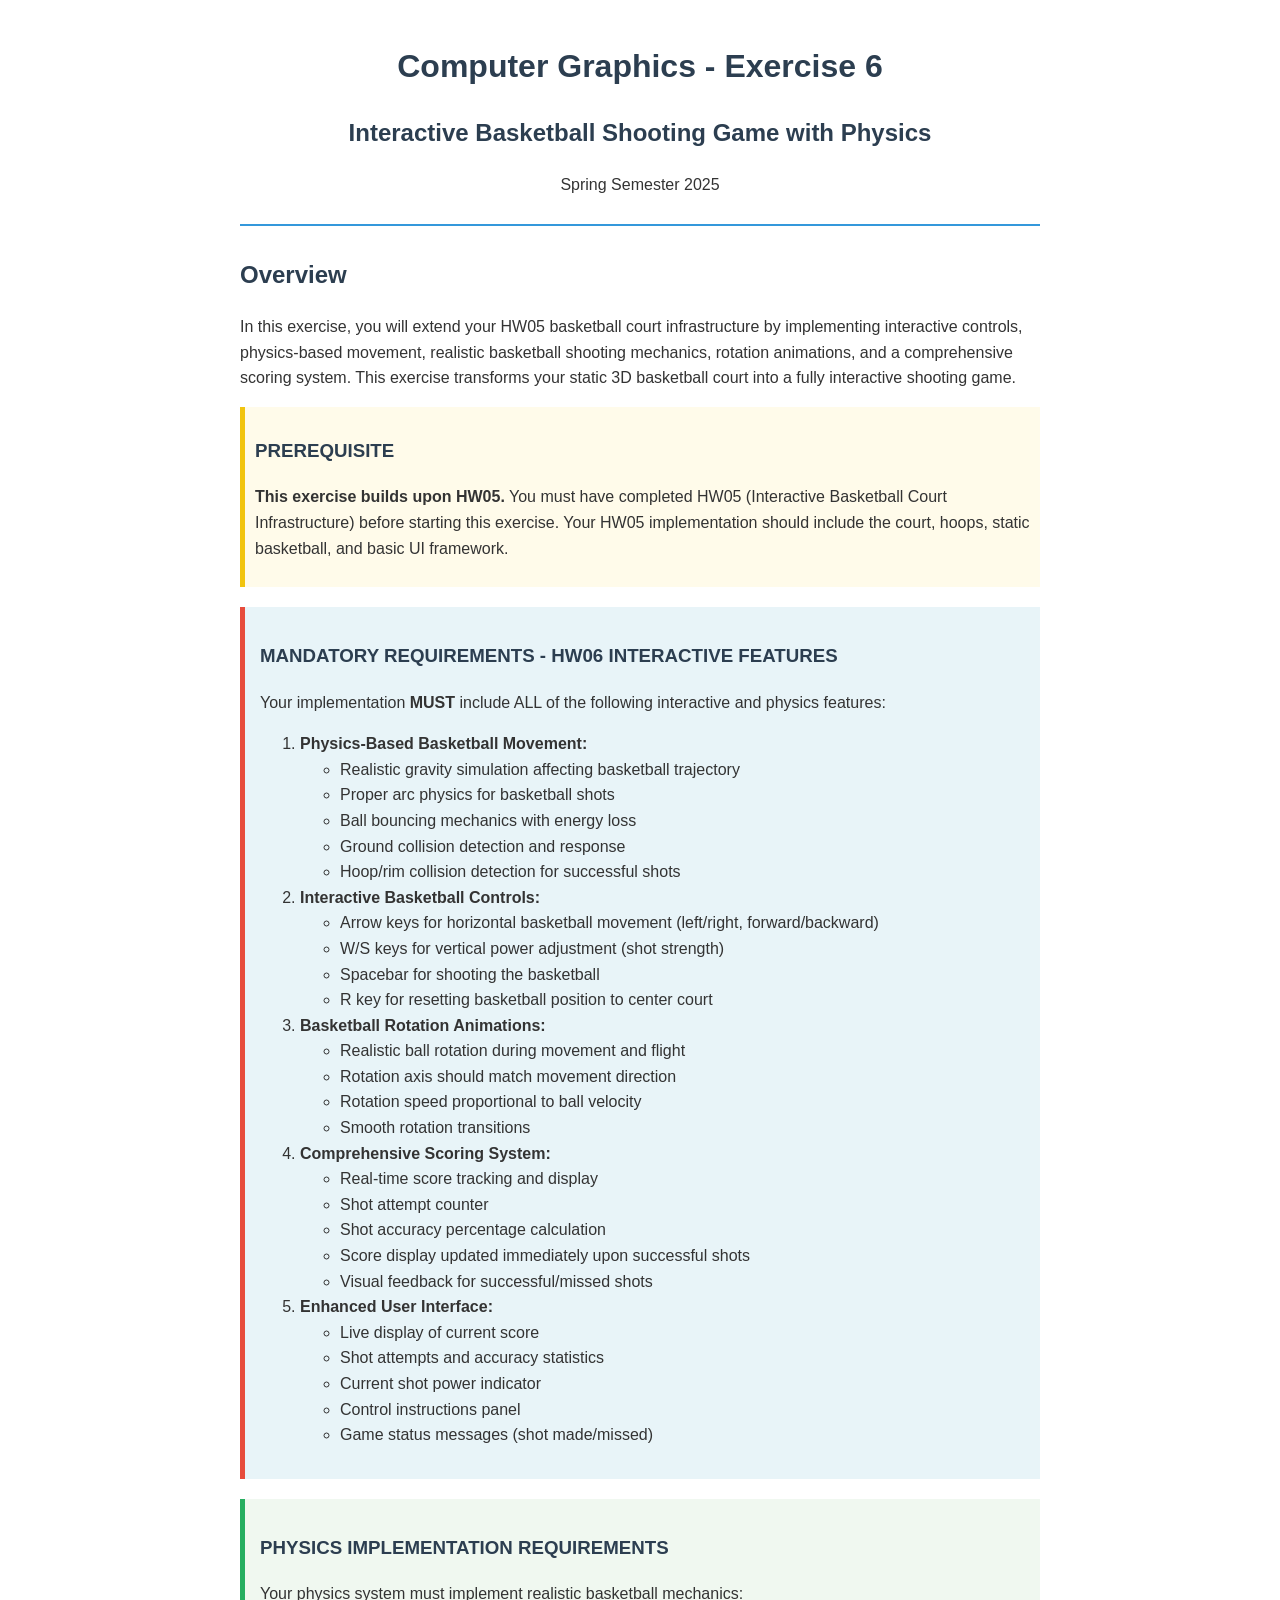
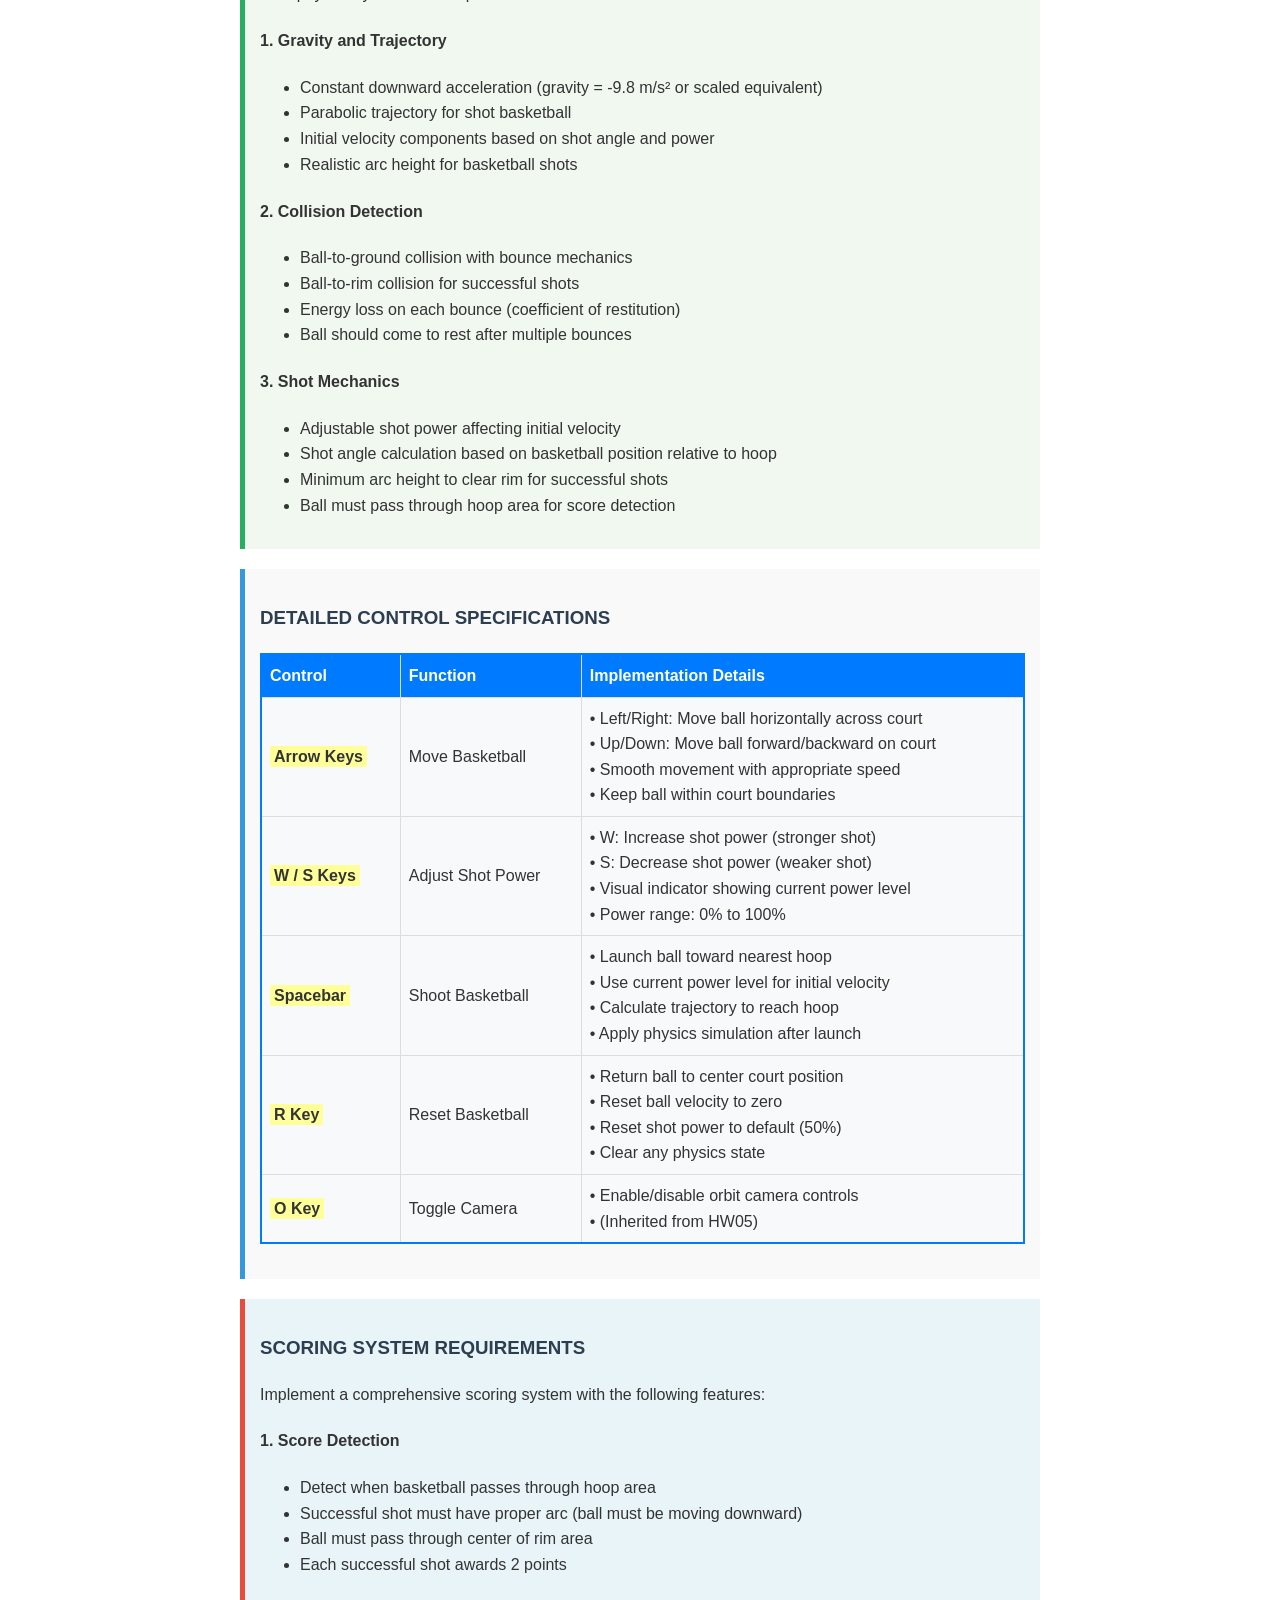
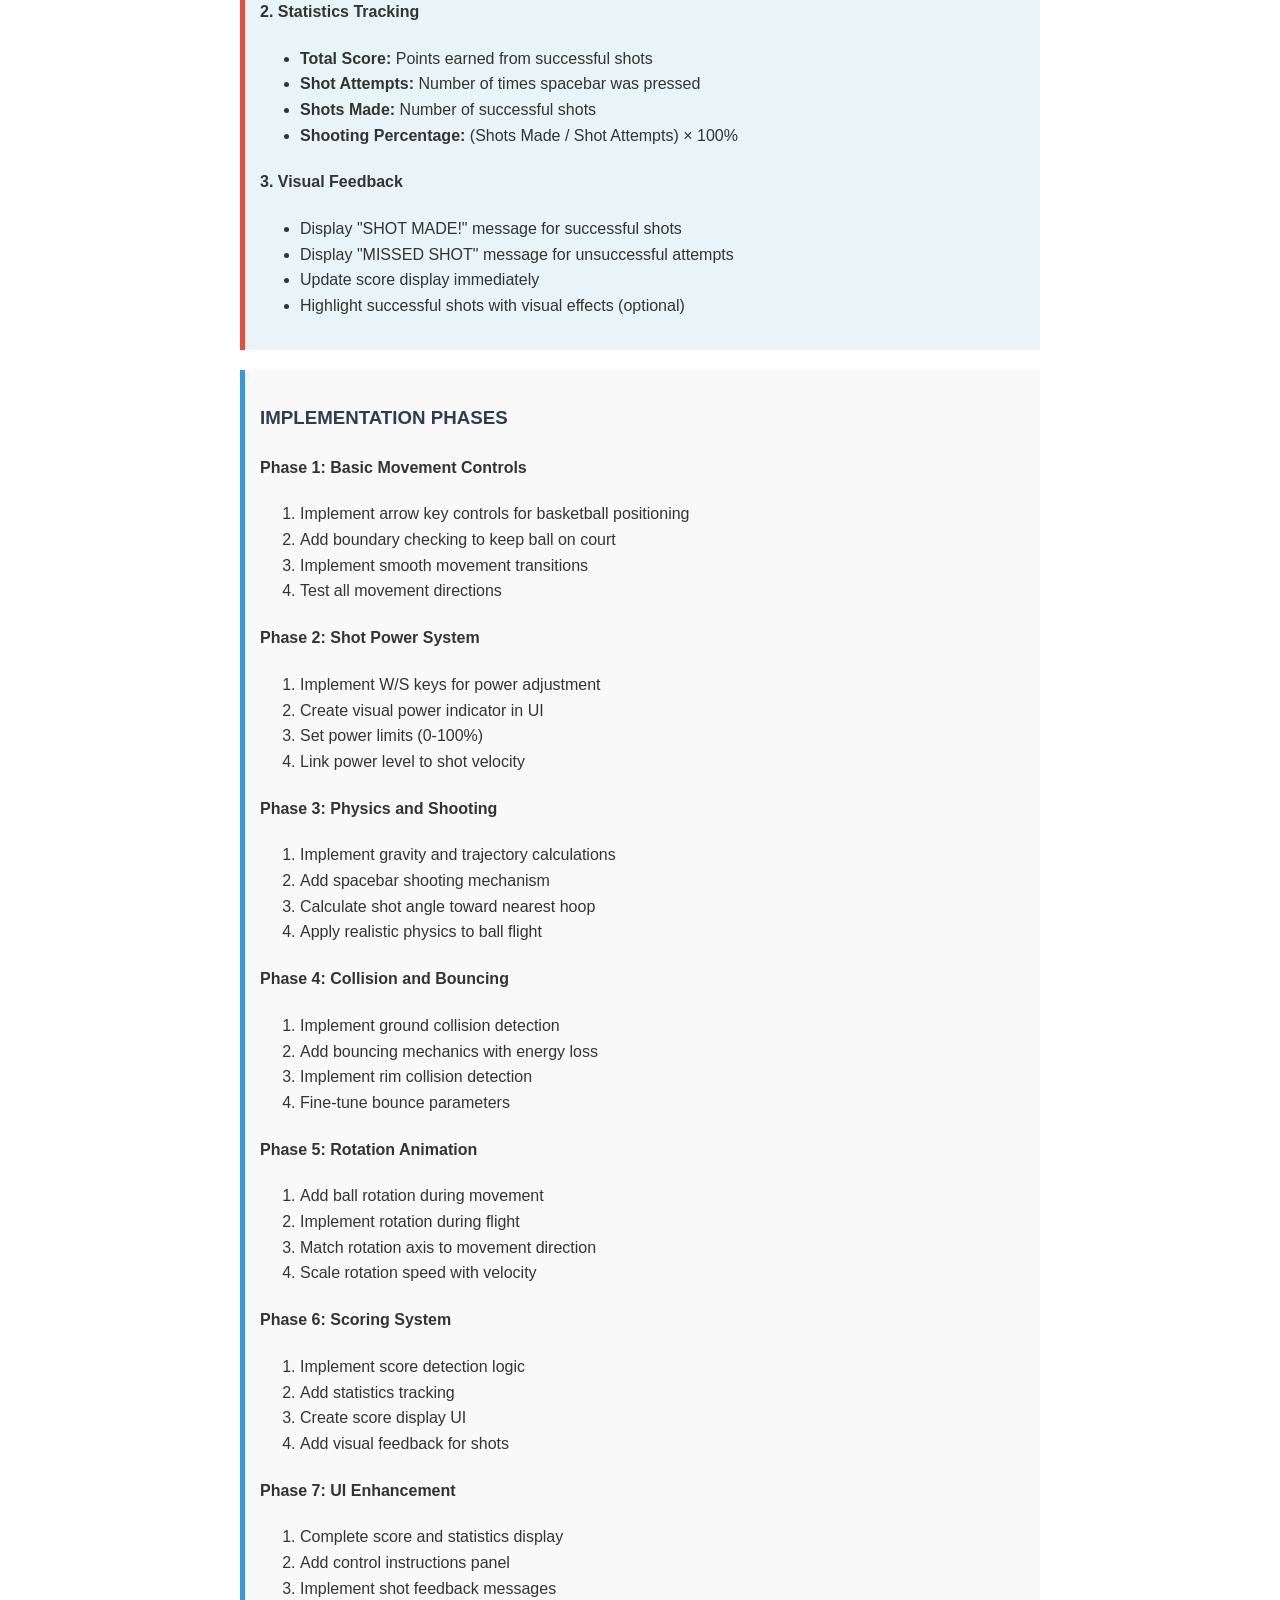
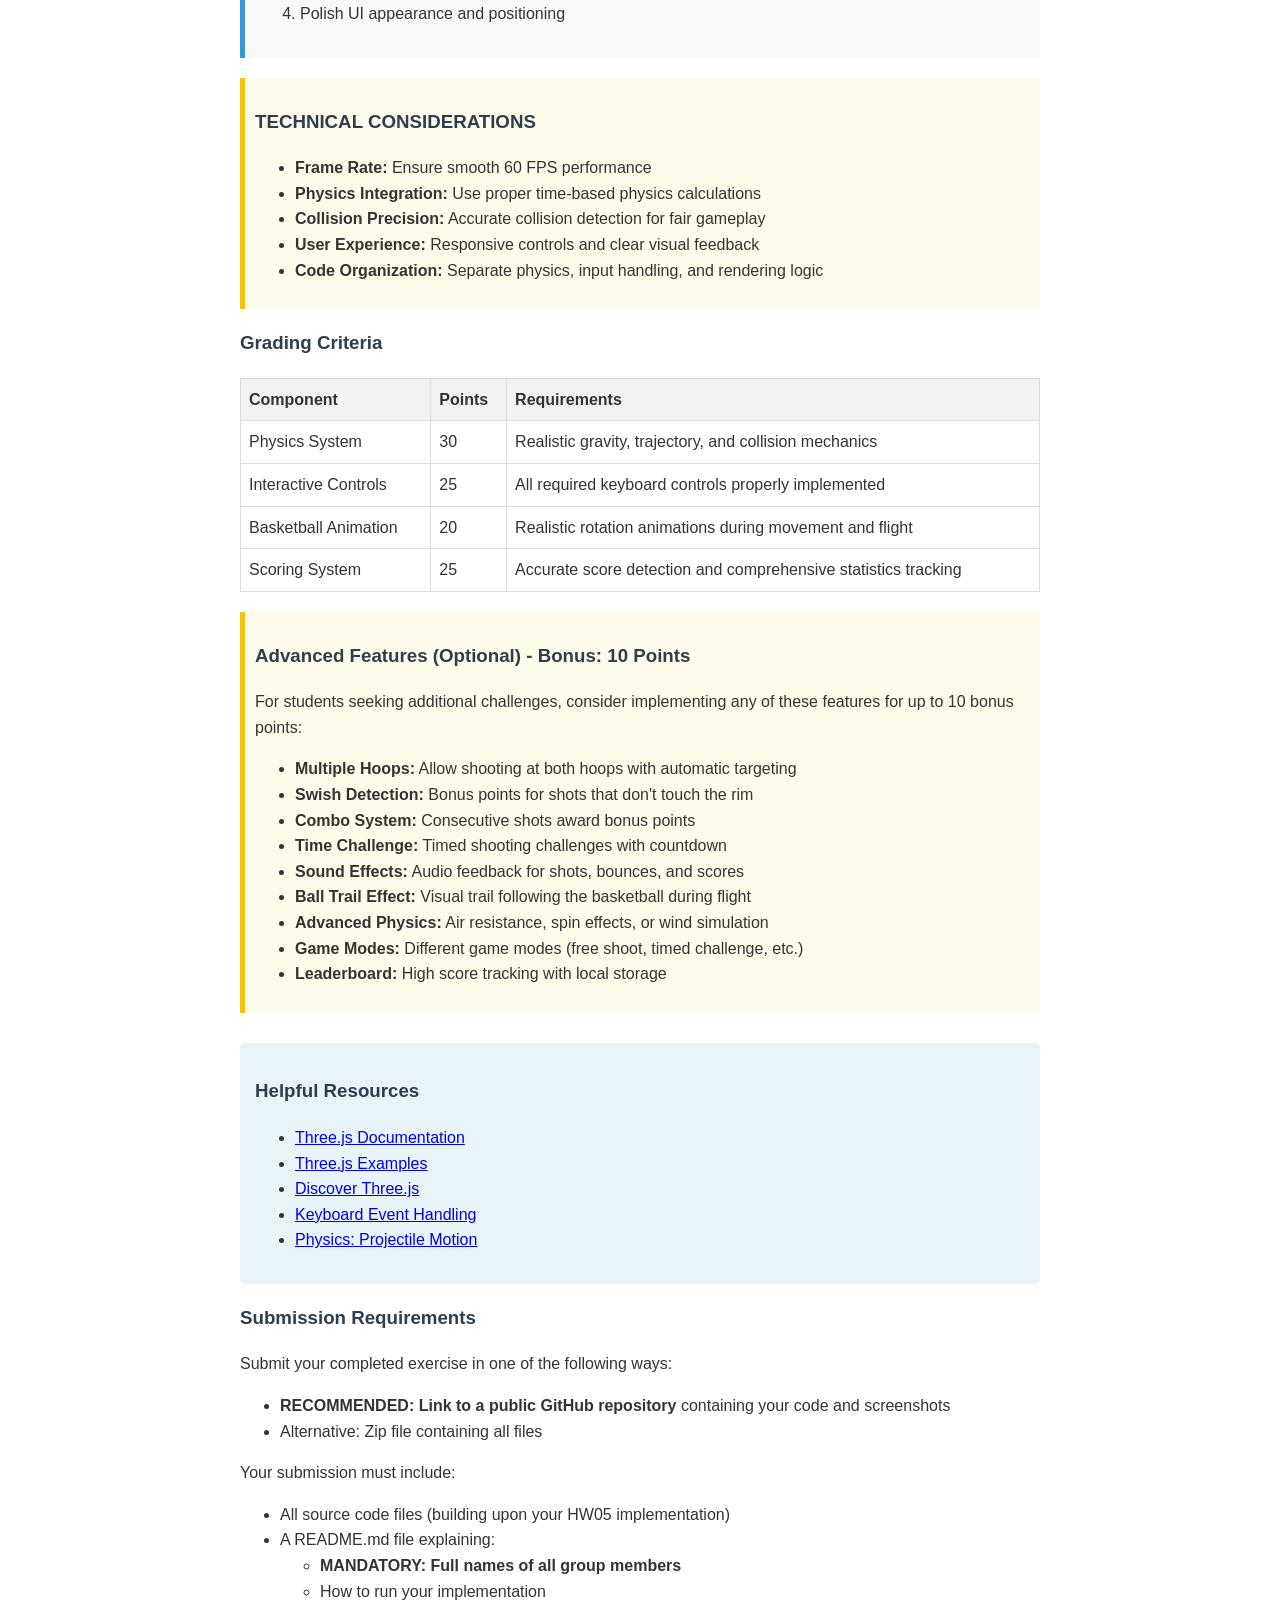
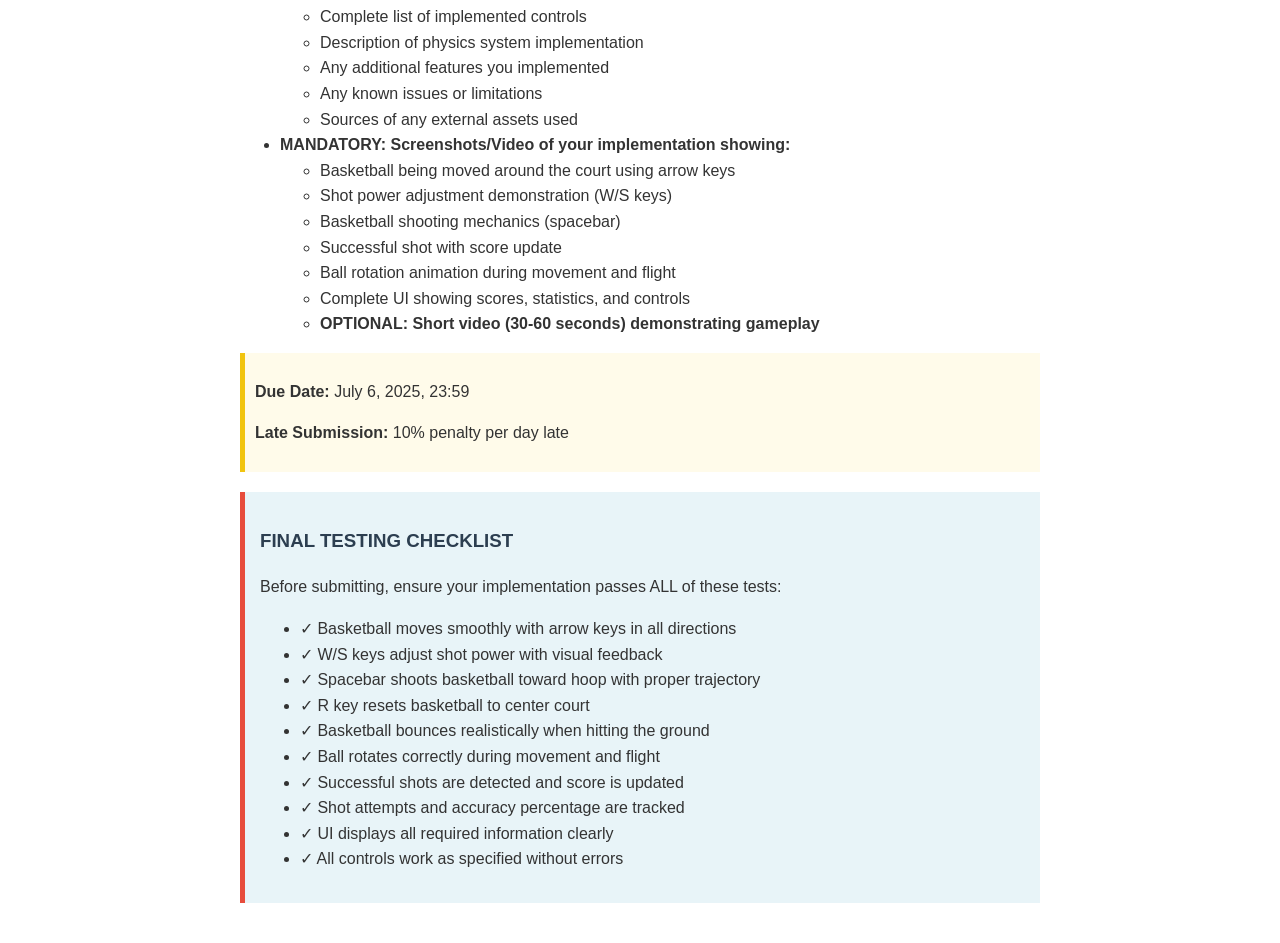
<file: basketball_exercise_hw06_instructions.html>
<!DOCTYPE html>
<html>
<head>
    <meta charset="UTF-8">
    <title>Computer Graphics - Exercise 6 - Interactive Basketball Shooting Game with Physics</title>
    <style>
        body {
            font-family: 'Arial', sans-serif;
            line-height: 1.6;
            max-width: 800px;
            margin: 0 auto;
            padding: 20px;
            color: #333;
        }
        h1, h2, h3 {
            color: #2c3e50;
        }
        .header {
            text-align: center;
            margin-bottom: 30px;
            border-bottom: 2px solid #3498db;
            padding-bottom: 10px;
        }
        .instructions {
            background-color: #f9f9f9;
            border-left: 5px solid #3498db;
            padding: 15px;
            margin: 20px 0;
        }
        .mandatory {
            background-color: #e8f4f8;
            border-left: 5px solid #e74c3c;
            padding: 15px;
            margin: 20px 0;
        }
        .physics {
            background-color: #f0f8f0;
            border-left: 5px solid #27ae60;
            padding: 15px;
            margin: 20px 0;
        }
        .code {
            font-family: monospace;
            background-color: #f0f0f0;
            padding: 10px;
            border-radius: 5px;
            overflow-x: auto;
            margin: 10px 0;
        }
        img {
            max-width: 100%;
            height: auto;
            display: block;
            margin: 20px auto;
            border: 1px solid #ddd;
        }
        .note {
            background-color: #fffbea;
            border-left: 5px solid #f1c40f;
            padding: 10px;
            margin: 15px 0;
        }
        .resources {
            background-color: #e8f4f8;
            padding: 15px;
            border-radius: 5px;
            margin-top: 30px;
        }
        table {
            width: 100%;
            border-collapse: collapse;
            margin: 20px 0;
        }
        th, td {
            border: 1px solid #ddd;
            padding: 8px;
            text-align: left;
        }
        th {
            background-color: #f2f2f2;
        }
        .highlight {
            background-color: #FFFF99;
            font-weight: bold;
            padding: 2px 4px;
        }
        .controls-table {
            background-color: #f8f9fa;
            border: 2px solid #007bff;
        }
        .controls-table th {
            background-color: #007bff;
            color: white;
        }
    </style>
</head>
<body>
    <div class="header">
        <h1>Computer Graphics - Exercise 6</h1>
        <h2>Interactive Basketball Shooting Game with Physics</h2>
        <p>Spring Semester 2025</p>
    </div>

    <h2>Overview</h2>
    <p>
        In this exercise, you will extend your HW05 basketball court infrastructure by implementing interactive controls, 
        physics-based movement, realistic basketball shooting mechanics, rotation animations, and a comprehensive scoring system. 
        This exercise transforms your static 3D basketball court into a fully interactive shooting game.
    </p>

    <div class="note">
        <h3>PREREQUISITE</h3>
        <p><strong>This exercise builds upon HW05.</strong> You must have completed HW05 (Interactive Basketball Court Infrastructure) 
        before starting this exercise. Your HW05 implementation should include the court, hoops, static basketball, and basic UI framework.</p>
    </div>

    <div class="mandatory">
        <h3>MANDATORY REQUIREMENTS - HW06 INTERACTIVE FEATURES</h3>
        <p>Your implementation <strong>MUST</strong> include ALL of the following interactive and physics features:</p>
        <ol>
            <li><strong>Physics-Based Basketball Movement:</strong>
                <ul>
                    <li>Realistic gravity simulation affecting basketball trajectory</li>
                    <li>Proper arc physics for basketball shots</li>
                    <li>Ball bouncing mechanics with energy loss</li>
                    <li>Ground collision detection and response</li>
                    <li>Hoop/rim collision detection for successful shots</li>
                </ul>
            </li>
            <li><strong>Interactive Basketball Controls:</strong>
                <ul>
                    <li>Arrow keys for horizontal basketball movement (left/right, forward/backward)</li>
                    <li>W/S keys for vertical power adjustment (shot strength)</li>
                    <li>Spacebar for shooting the basketball</li>
                    <li>R key for resetting basketball position to center court</li>
                </ul>
            </li>
            <li><strong>Basketball Rotation Animations:</strong>
                <ul>
                    <li>Realistic ball rotation during movement and flight</li>
                    <li>Rotation axis should match movement direction</li>
                    <li>Rotation speed proportional to ball velocity</li>
                    <li>Smooth rotation transitions</li>
                </ul>
            </li>
            <li><strong>Comprehensive Scoring System:</strong>
                <ul>
                    <li>Real-time score tracking and display</li>
                    <li>Shot attempt counter</li>
                    <li>Shot accuracy percentage calculation</li>
                    <li>Score display updated immediately upon successful shots</li>
                    <li>Visual feedback for successful/missed shots</li>
                </ul>
            </li>
            <li><strong>Enhanced User Interface:</strong>
                <ul>
                    <li>Live display of current score</li>
                    <li>Shot attempts and accuracy statistics</li>
                    <li>Current shot power indicator</li>
                    <li>Control instructions panel</li>
                    <li>Game status messages (shot made/missed)</li>
                </ul>
            </li>
        </ol>
    </div>

    <div class="physics">
        <h3>PHYSICS IMPLEMENTATION REQUIREMENTS</h3>
        <p>Your physics system must implement realistic basketball mechanics:</p>
        
        <h4>1. Gravity and Trajectory</h4>
        <ul>
            <li>Constant downward acceleration (gravity = -9.8 m/s² or scaled equivalent)</li>
            <li>Parabolic trajectory for shot basketball</li>
            <li>Initial velocity components based on shot angle and power</li>
            <li>Realistic arc height for basketball shots</li>
        </ul>

        <h4>2. Collision Detection</h4>
        <ul>
            <li>Ball-to-ground collision with bounce mechanics</li>
            <li>Ball-to-rim collision for successful shots</li>
            <li>Energy loss on each bounce (coefficient of restitution)</li>
            <li>Ball should come to rest after multiple bounces</li>
        </ul>

        <h4>3. Shot Mechanics</h4>
        <ul>
            <li>Adjustable shot power affecting initial velocity</li>
            <li>Shot angle calculation based on basketball position relative to hoop</li>
            <li>Minimum arc height to clear rim for successful shots</li>
            <li>Ball must pass through hoop area for score detection</li>
        </ul>
    </div>

    <div class="instructions">
        <h3>DETAILED CONTROL SPECIFICATIONS</h3>
        
        <table class="controls-table">
            <tr>
                <th>Control</th>
                <th>Function</th>
                <th>Implementation Details</th>
            </tr>
            <tr>
                <td><span class="highlight">Arrow Keys</span></td>
                <td>Move Basketball</td>
                <td>
                    • Left/Right: Move ball horizontally across court<br>
                    • Up/Down: Move ball forward/backward on court<br>
                    • Smooth movement with appropriate speed<br>
                    • Keep ball within court boundaries
                </td>
            </tr>
            <tr>
                <td><span class="highlight">W / S Keys</span></td>
                <td>Adjust Shot Power</td>
                <td>
                    • W: Increase shot power (stronger shot)<br>
                    • S: Decrease shot power (weaker shot)<br>
                    • Visual indicator showing current power level<br>
                    • Power range: 0% to 100%
                </td>
            </tr>
            <tr>
                <td><span class="highlight">Spacebar</span></td>
                <td>Shoot Basketball</td>
                <td>
                    • Launch ball toward nearest hoop<br>
                    • Use current power level for initial velocity<br>
                    • Calculate trajectory to reach hoop<br>
                    • Apply physics simulation after launch
                </td>
            </tr>
            <tr>
                <td><span class="highlight">R Key</span></td>
                <td>Reset Basketball</td>
                <td>
                    • Return ball to center court position<br>
                    • Reset ball velocity to zero<br>
                    • Reset shot power to default (50%)<br>
                    • Clear any physics state
                </td>
            </tr>
            <tr>
                <td><span class="highlight">O Key</span></td>
                <td>Toggle Camera</td>
                <td>
                    • Enable/disable orbit camera controls<br>
                    • (Inherited from HW05)
                </td>
            </tr>
        </table>
    </div>

    <div class="mandatory">
        <h3>SCORING SYSTEM REQUIREMENTS</h3>
        <p>Implement a comprehensive scoring system with the following features:</p>
        
        <h4>1. Score Detection</h4>
        <ul>
            <li>Detect when basketball passes through hoop area</li>
            <li>Successful shot must have proper arc (ball must be moving downward)</li>
            <li>Ball must pass through center of rim area</li>
            <li>Each successful shot awards 2 points</li>
        </ul>

        <h4>2. Statistics Tracking</h4>
        <ul>
            <li><strong>Total Score:</strong> Points earned from successful shots</li>
            <li><strong>Shot Attempts:</strong> Number of times spacebar was pressed</li>
            <li><strong>Shots Made:</strong> Number of successful shots</li>
            <li><strong>Shooting Percentage:</strong> (Shots Made / Shot Attempts) × 100%</li>
        </ul>

        <h4>3. Visual Feedback</h4>
        <ul>
            <li>Display "SHOT MADE!" message for successful shots</li>
            <li>Display "MISSED SHOT" message for unsuccessful attempts</li>
            <li>Update score display immediately</li>
            <li>Highlight successful shots with visual effects (optional)</li>
        </ul>
    </div>

    <div class="instructions">
        <h3>IMPLEMENTATION PHASES</h3>
        
        <h4>Phase 1: Basic Movement Controls</h4>
        <ol>
            <li>Implement arrow key controls for basketball positioning</li>
            <li>Add boundary checking to keep ball on court</li>
            <li>Implement smooth movement transitions</li>
            <li>Test all movement directions</li>
        </ol>

        <h4>Phase 2: Shot Power System</h4>
        <ol>
            <li>Implement W/S keys for power adjustment</li>
            <li>Create visual power indicator in UI</li>
            <li>Set power limits (0-100%)</li>
            <li>Link power level to shot velocity</li>
        </ol>

        <h4>Phase 3: Physics and Shooting</h4>
        <ol>
            <li>Implement gravity and trajectory calculations</li>
            <li>Add spacebar shooting mechanism</li>
            <li>Calculate shot angle toward nearest hoop</li>
            <li>Apply realistic physics to ball flight</li>
        </ol>

        <h4>Phase 4: Collision and Bouncing</h4>
        <ol>
            <li>Implement ground collision detection</li>
            <li>Add bouncing mechanics with energy loss</li>
            <li>Implement rim collision detection</li>
            <li>Fine-tune bounce parameters</li>
        </ol>

        <h4>Phase 5: Rotation Animation</h4>
        <ol>
            <li>Add ball rotation during movement</li>
            <li>Implement rotation during flight</li>
            <li>Match rotation axis to movement direction</li>
            <li>Scale rotation speed with velocity</li>
        </ol>

        <h4>Phase 6: Scoring System</h4>
        <ol>
            <li>Implement score detection logic</li>
            <li>Add statistics tracking</li>
            <li>Create score display UI</li>
            <li>Add visual feedback for shots</li>
        </ol>

        <h4>Phase 7: UI Enhancement</h4>
        <ol>
            <li>Complete score and statistics display</li>
            <li>Add control instructions panel</li>
            <li>Implement shot feedback messages</li>
            <li>Polish UI appearance and positioning</li>
        </ol>
    </div>

    <div class="note">
        <h3>TECHNICAL CONSIDERATIONS</h3>
        <ul>
            <li><strong>Frame Rate:</strong> Ensure smooth 60 FPS performance</li>
            <li><strong>Physics Integration:</strong> Use proper time-based physics calculations</li>
            <li><strong>Collision Precision:</strong> Accurate collision detection for fair gameplay</li>
            <li><strong>User Experience:</strong> Responsive controls and clear visual feedback</li>
            <li><strong>Code Organization:</strong> Separate physics, input handling, and rendering logic</li>
        </ul>
    </div>

    <h3>Grading Criteria</h3>
    <table>
        <tr>
            <th>Component</th>
            <th>Points</th>
            <th>Requirements</th>
        </tr>
        <tr>
            <td>Physics System</td>
            <td>30</td>
            <td>Realistic gravity, trajectory, and collision mechanics</td>
        </tr>
        <tr>
            <td>Interactive Controls</td>
            <td>25</td>
            <td>All required keyboard controls properly implemented</td>
        </tr>
        <tr>
            <td>Basketball Animation</td>
            <td>20</td>
            <td>Realistic rotation animations during movement and flight</td>
        </tr>
        <tr>
            <td>Scoring System</td>
            <td>25</td>
            <td>Accurate score detection and comprehensive statistics tracking</td>
        </tr>
    </table>

    <div class="note">
        <h3>Advanced Features (Optional) - Bonus: 10 Points</h3>
        <p>For students seeking additional challenges, consider implementing any of these features for up to 10 bonus points:</p>
        <ul>
            <li><strong>Multiple Hoops:</strong> Allow shooting at both hoops with automatic targeting</li>
            <li><strong>Swish Detection:</strong> Bonus points for shots that don't touch the rim</li>
            <li><strong>Combo System:</strong> Consecutive shots award bonus points</li>
            <li><strong>Time Challenge:</strong> Timed shooting challenges with countdown</li>
            <li><strong>Sound Effects:</strong> Audio feedback for shots, bounces, and scores</li>
            <li><strong>Ball Trail Effect:</strong> Visual trail following the basketball during flight</li>
            <li><strong>Advanced Physics:</strong> Air resistance, spin effects, or wind simulation</li>
            <li><strong>Game Modes:</strong> Different game modes (free shoot, timed challenge, etc.)</li>
            <li><strong>Leaderboard:</strong> High score tracking with local storage</li>
        </ul>
    </div>

    <div class="resources">
        <h3>Helpful Resources</h3>
        <ul>
            <li><a href="https://threejs.org/docs/">Three.js Documentation</a></li>
            <li><a href="https://threejs.org/examples/">Three.js Examples</a></li>
            <li><a href="https://discoverthreejs.com/">Discover Three.js</a></li>
            <li><a href="https://developer.mozilla.org/en-US/docs/Web/API/KeyboardEvent">Keyboard Event Handling</a></li>
            <li><a href="https://www.khanacademy.org/science/physics/two-dimensional-motion/projectile-motion/a/what-is-projectile-motion">Physics: Projectile Motion</a></li>
        </ul>
    </div>

    <h3>Submission Requirements</h3>
    <p>
        Submit your completed exercise in one of the following ways:
    </p>
    <ul>
        <li><strong>RECOMMENDED: Link to a public GitHub repository</strong> containing your code and screenshots</li>
        <li>Alternative: Zip file containing all files</li>
    </ul>
    <p>
        Your submission must include:
    </p>
    <ul>
        <li>All source code files (building upon your HW05 implementation)</li>
        <li>A README.md file explaining:
            <ul>
                <li><strong>MANDATORY: Full names of all group members</strong></li>
                <li>How to run your implementation</li>
                <li>Complete list of implemented controls</li>
                <li>Description of physics system implementation</li>
                <li>Any additional features you implemented</li>
                <li>Any known issues or limitations</li>
                <li>Sources of any external assets used</li>
            </ul>
        </li>
        <li><strong>MANDATORY: Screenshots/Video of your implementation showing:</strong>
            <ul>
                <li>Basketball being moved around the court using arrow keys</li>
                <li>Shot power adjustment demonstration (W/S keys)</li>
                <li>Basketball shooting mechanics (spacebar)</li>
                <li>Successful shot with score update</li>
                <li>Ball rotation animation during movement and flight</li>
                <li>Complete UI showing scores, statistics, and controls</li>
                <li><strong>OPTIONAL: Short video (30-60 seconds) demonstrating gameplay</strong></li>
            </ul>
        </li>
    </ul>

    <div class="note">
        <p><strong>Due Date:</strong> July 6, 2025, 23:59</p>
        <p><strong>Late Submission:</strong> 10% penalty per day late</p>
    </div>

    <div class="mandatory">
        <h3>FINAL TESTING CHECKLIST</h3>
        <p>Before submitting, ensure your implementation passes ALL of these tests:</p>
        <ul>
            <li>✓ Basketball moves smoothly with arrow keys in all directions</li>
            <li>✓ W/S keys adjust shot power with visual feedback</li>
            <li>✓ Spacebar shoots basketball toward hoop with proper trajectory</li>
            <li>✓ R key resets basketball to center court</li>
            <li>✓ Basketball bounces realistically when hitting the ground</li>
            <li>✓ Ball rotates correctly during movement and flight</li>
            <li>✓ Successful shots are detected and score is updated</li>
            <li>✓ Shot attempts and accuracy percentage are tracked</li>
            <li>✓ UI displays all required information clearly</li>
            <li>✓ All controls work as specified without errors</li>
        </ul>
    </div>

</body>
</html>
</file>
